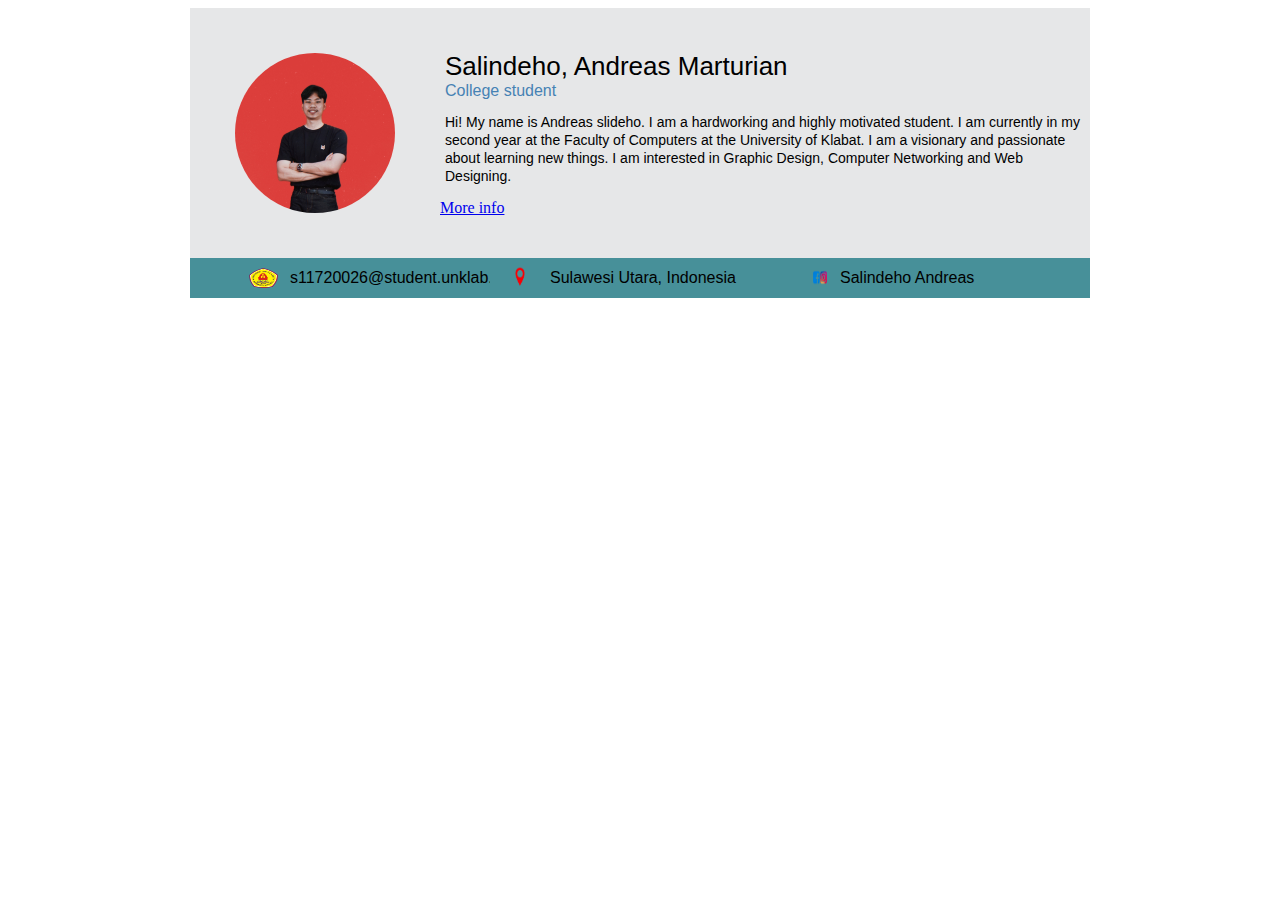
<file: index.html>
<!DOCTYPE html>
<html>
<head>
	<meta charset="utf-8">
	<link rel="stylesheet" type="text/css" href="profile.css">
	<title>CV Salindeho Andreas</title>
</head>
<body>
	<div class="container">
		<div class="top">
			<div class="side">
				<img src="ndre.jpg">
			</div>
			<div class="deskripsi">
				<h1>Salindeho, Andreas Marturian</h1>
				<h3>College student</h3>
				<p>Hi! My name is Andreas slideho. I am a hardworking and highly motivated student. I am currently in my second year at the Faculty of Computers at the University of Klabat. I am a visionary and passionate about learning new things. I am interested in Graphic Design, Computer Networking and Web Designing.</p>
                <a href="moreinfo.html">More info</a>
            </div>

		</div>
		<div class="middle">
			<div class="kolom1">
				<div class="sub1kolom1">
					<img src="email.png">	
				</div>
				<div class="sub2kolom1">
					s11720026@student.unklab.ac.id
				</div>
			</div>
			<div class="kolom2">
				<div class="sub1kolom2">
					<img src="manado.png">
				</div>
				<div class="sub2kolom2">
				    Sulawesi Utara, Indonesia
				</div>
				
			</div>
			<div class="kolom3">
				<div class="sub1kolom3">
					<img src="2121.png">
				</div>
				<div class="sub2kolom3">
					Salindeho Andreas
				</div>
			</div>
		</div>
	</div>
</body>
</html>
</file>
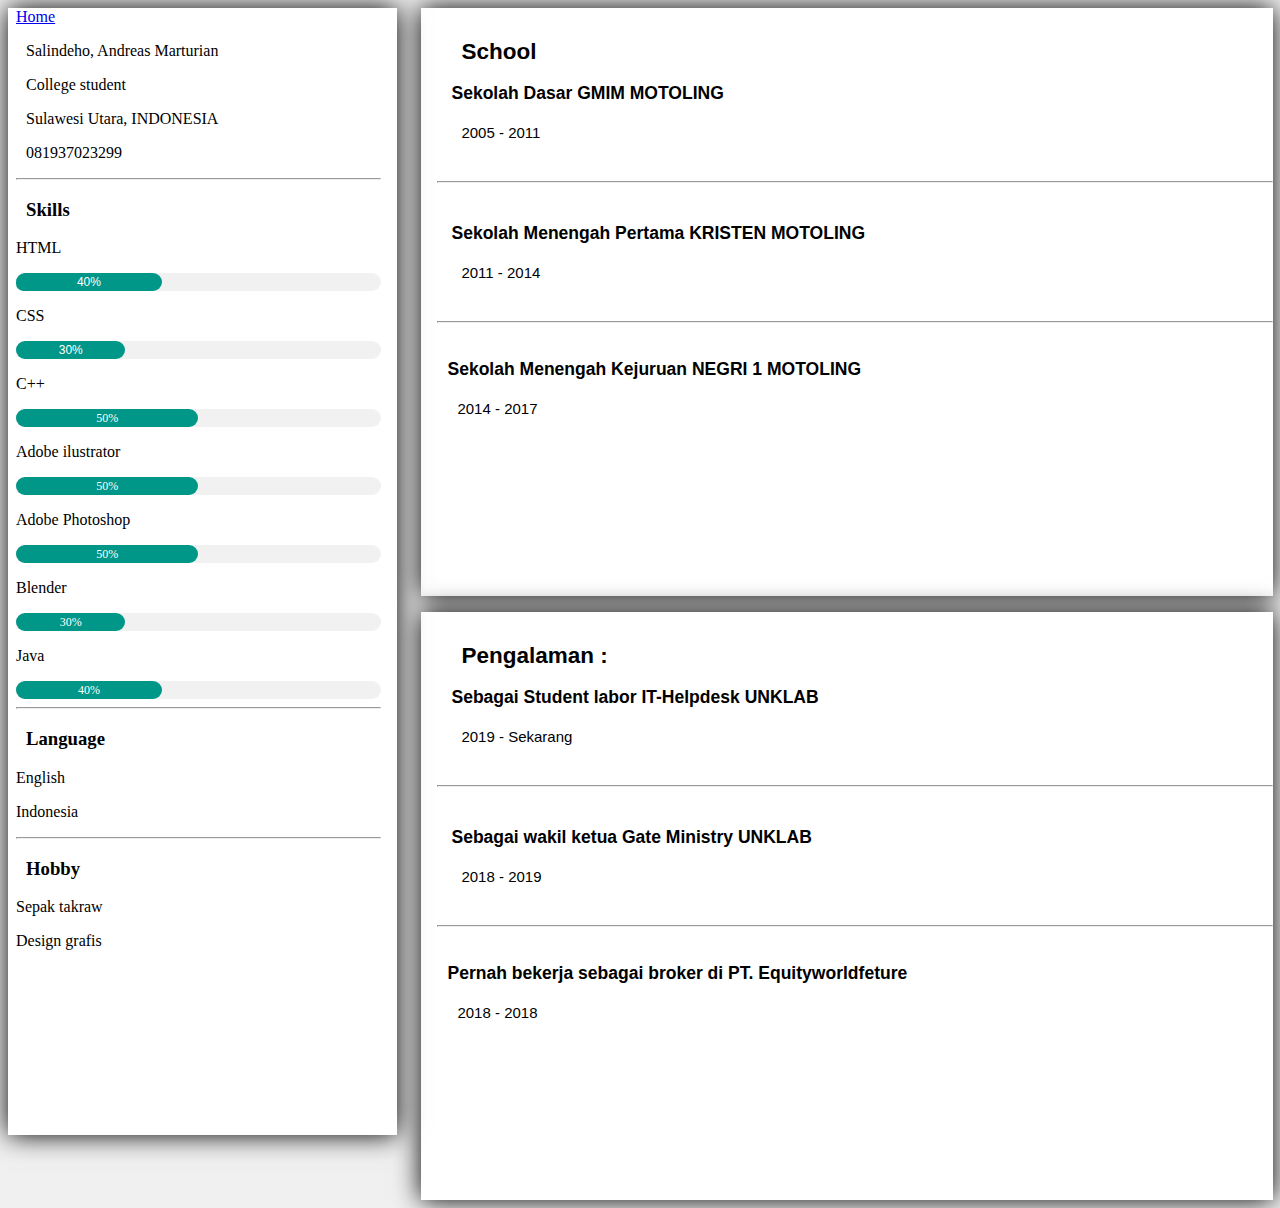
<file: moreinfo.html>
<!DOCTYPE html>
<html>
<link rel="stylesheet" href="moreinfo.css"> <head>
<body>
    <!-- Container -->
        <div class="container">
            <div id="colspan">
                <a href="index.html">Home</a>
                <p><i class="fa fa-briefcase fa-fw large"></i>Salindeho, Andreas Marturian</p>
                <p><i class="fa fa-briefcase fa-fw large"></i>College student</p>
                <p><i class="fa fa-home fa-fw large"></i>Sulawesi Utara, INDONESIA</p>
                <p><i class="fa fa-phone fa-fw large"></i>081937023299</p>
                <hr>
                <h3><i class="fa fa-linux fa-fw large"></i>Skills</h3>
                <p>HTML</p>
                <div class="load">
                    <div class="progress" style="width:40%">40%</div>
                </div>
                <p>CSS</p>
                <div class="load2">
                    <div class="progress2" style="width:30%">30%</div>
                </div>
                <p>C++</p>
                <div class="load3">
                <div class="progress3" style="width:50%">50%</div>
            </div>
                <p>Adobe ilustrator</p>
                <div class="load4">
                    <div class="progress4" style="width:50%">50%</div>
                </div>
                <p>Adobe Photoshop</p>
                    <div class="load4">
                    <div class="progress4" style="width:50%">50%</div>
                </div>
                <p>Blender</p>
                    <div class="load4">
                    <div class="progress4" style="width:30%">30%</div>
                </div>
                <p>Java</p>
                <div class="load4">
                <div class="progress4" style="width:40%">40%</div>
            </div>
                <hr>
                <h3><i class="fa fa-language fa-fw large"></i>Language</h3>
                <p>English</p>
                <p>Indonesia</p>
                <hr>
                <h3><i class="fa fa-language fa-fw large"></i>Hobby</h3>
                <p>Sepak takraw</p>
                <p>Design grafis</p>
                
            
            </div>
          <div class="container-padding">
        <div class="padding">
                <div class="content1">
            <h2><i class="fa fa-briefcase fa-fw large"></i>School</h2>
            <h3>Sekolah Dasar GMIM MOTOLING</h3>
            <p><i class="fa fa-calendar fa-fw large"></i>2005 - 2011</p>
            

            </div>
            <hr>
                <div class="content2">
            <h3>Sekolah Menengah Pertama KRISTEN MOTOLING</h3>
            <p><i class="fa fa-calendar fa-fw large"></i>2011 - 2014</p>
            
            </div>
            <hr>
                <div class="content3"> 
            <h3>Sekolah Menengah Kejuruan NEGRI 1 MOTOLING</h3>
            <p><i class="fa fa-calendar fa-fw large"></i>2014 - 2017</p>
            </div>
            </div>
            </div>
            
          <div class="padding-bottom">
                <div class="bottom">
                 <div class="content1">
            <h2><i class="fa fa-briefcase fa-fw large"></i>Pengalaman :</h2>
            <h3>Sebagai Student labor IT-Helpdesk UNKLAB</h3>
            <p><i class="fa fa-calendar fa-fw large"></i>2019 - Sekarang</p>
            </div>
            <hr>
                <div class="content2">
            <h3>Sebagai wakil ketua Gate Ministry UNKLAB</h3>
            <p><i class="fa fa-calendar fa-fw large"></i>2018 - 2019</p>
 
           
            </div>
            <hr>
                <div class="content3"> 
            <h3>Pernah bekerja sebagai broker di PT. Equityworldfeture</h3>
            <p><i class="fa fa-calendar fa-fw large"></i>2018 - 2018</p>
            
                        </div>
                        
                        
            </div>
        </div>
        
    </body>
</html>
</file>
<file: profile.css>
.container{
	margin-left: auto;
	margin-right: auto;
	width: 900px;
}
.top{
	background-color:#E6E7E8;
	min-height: 250px;
	max-height: 250px;
	overflow: hidden;
	}
	.side{
		background-color: #E6E7E8;
		width: 250px;
		float: left;
		min-height: 250px;
		max-height: 250px;
	}
	.side img{
		width:  160px;
		height: 160px;
		border-radius: 50%;
		padding: 45px 45px 45px 45px;
	}
	.deskripsi{
		background-color: #E6E7E8;
		width: 650px;
		float: right;
		min-height: 250px;
		max-height: 250px;
	}
	.deskripsi h1{
		padding-top: 35px;
		padding-left: 5px;
		font-family: ubuntu,sans-serif;
		font-size: 26px;
		font-style:normal; 
		font-variant: normal;
		font-weight: 400; 
		line-height: 12px;
	}
	.deskripsi h3{
		padding-left: 5px;
		font-family: ubuntu,sans-serif;
		font-size: 16px;
		color: steelblue;
		font-style: normal;
		line-height: 2px;
		font-weight: 500;
	}
	.deskripsi p{
		padding-top: 5px;
		padding-left: 5px;
		font-family: ubuntu,sans-serif;
		font-size: 14px;
		line-height: 18px;
	}

.middle{
	background-color:#479099;
	min-height: 40px;
	max-height: 40px;
	overflow: hidden;;
}
.kolom1{
	background-color: #479099;
	width: 300px;
	float: left;
	min-height: 40px;
	max-height: 40px;
	overflow: hidden;
	}
	.sub1kolom1{
		background-color: #479099;
		width: 100px;
		min-height: 40px;
		max-height: 40px;
		float: left;
		}
		.sub1kolom1 img{
			width: 29px;
			height: 20px;
			padding-top: 10px;
			padding-bottom: 10px;
			padding-left:59px;
		}
	.sub2kolom1{
		background-color: #479099;
		min-height: 40px;
		width: 200px;
		float: right;
		font-family: ubuntu,sans-serif;
		line-height: 40px;
	}

.kolom2{
	background-color: #479099;
	width: 300px;
	float: left;
	min-height: 40px;
	max-height: 40px;
	}
	.sub1kolom2{
		background-color: #479099;
		width: 60px;
		min-height: 40px;
		max-height: 40px;
		float: left;
		}
		.sub1kolom2 img{
			width: 16px;
			height: 21px;
			padding-top: 8px;
			padding-bottom: 8px;
			padding-left:22px;
			}
	.sub2kolom2{
		background-color: #479099;
		min-height: 40px;
		width: 240px;
		float: right;
		font-family: ubuntu,sans-serif;
		line-height: 40px;
	}
.kolom3{
	background-color: #479099;
	width: 300px;
	float: right;
	min-height: 40px;
	max-height: 40px;
	}
	.sub1kolom3{
		background-color: #479099;
		width: 50px;
		min-height: 40px;
		max-height: 40px;
		float: left;
		}
		.sub1kolom3 img{
			width: 16px;
			height: 16px;
			padding-top: 12px;
			padding-bottom: 12px;
			padding-left:22px;
			}
	.sub2kolom3{
		background-color: #479099;
		min-height: 40px;
		width: 250px;
		float: right;
		font-family: ubuntu,sans-serif;
			line-height: 40px;
	}
</file>
<file: moreinfo.css>
body {
    background-image:url(https://manjaro.org/img/bg.svg);
    background-size: auto;
    background-color: #f0f0f0;
    background-size: contain;
    background-repeat: no-repeat;
    background-position: -232px 232px;
    background-attachment: fixed;
    width: 95%;
  }
  #colspan{
  background-color: white;
  background-position: center center;
  box-shadow: 0 0 25px;
  width: 30%;
  height: 1127.15px;
  text-align: justify;
  float: left;
  padding: 0 8px;
  padding-right: 16px;
  
  }
  .container-padding {
  box-shadow: 0 0 25px;
  width: 70%;
  height: 588.2px;
  background-color: rgb(255, 255, 255);
  box-sizing: border-box;
  color: rgb(0, 0, 0);
  font-family: "Roboto", sans-serif;
  font-size: 15px;
  line-height: 22.5px;
  margin-left: 34%;
  padding-bottom: 0.15px;
  padding-left: 16px;
  padding-top: 0.15px;
  }
  
  .padding { 
    text-align: left;
  }
  .padding-bottom {
  box-shadow: 0 0 25px;
  width: 70%;
  position: bottom;
  height: 588.2px;
  background-color: rgb(255, 255, 255);
  box-sizing: border-box;
  color: rgb(0, 0, 0);
  font-family: "Roboto", sans-serif;
  font-size: 15px;
  line-height: 22.5px;
  margin-left: 34%;
  padding-bottom: 0.15px;
  padding-left: 16px;
  padding-top: 0.15px;
  margin-top: 16px;
  }
  
  
  
  .load {
  background-color: rgb(241, 241, 241);
  border-bottom-left-radius: 16px;
  border-bottom-right-radius: 16px;
  border-top-left-radius: 16px;
  border-top-right-radius: 16px;
  box-sizing: border-box;
  color: rgb(0, 0, 0);
  font-family: "Roboto", sans-serif;
  font-size: 12px;
  line-height: 18px;
  }
  .progress {
  background-color:  #009688 !important;
  border-bottom-left-radius: 13px;
  border-bottom-right-radius: 16px;
  border-top-left-radius: 16px;
  border-top-right-radius: 16px;
  box-sizing: border-box;
  color: rgb(0, 0, 0);
  font-family: "Roboto", sans-serif;
  font-size: 12px;
  line-height: 18px;
  color:  #ffff !important;
  text-align: center;
  }
  .load2 {
    background-color: rgb(241, 241, 241);
    border-bottom-left-radius: 16px;
    border-bottom-right-radius: 16px;
    border-top-left-radius: 16px;
    border-top-right-radius: 16px;
    box-sizing: border-box;
    color: rgb(0, 0, 0);
    font-family: "Roboto", sans-serif;
    font-size: 12px;
    line-height: 18px;
  }
  
  
  .progress2 {
  background-color:  #009688 !important;
  border-bottom-left-radius: 16px;
  border-bottom-right-radius: 16px;
  border-top-left-radius: 16px;
  border-top-right-radius: 16px;
  box-sizing: border-box;
  color: rgb(0, 0, 0);
  font-family: "Roboto", sans-serif;
  font-size: 12px;
  line-height: 18px;
  color:  #ffff !important;
  text-align: center;
  }
  .load3 {
    background-color: rgb(241, 241, 241);
    border-bottom-left-radius: 16px;
    border-bottom-right-radius: 16px;
    border-top-left-radius: 16px;
    border-top-right-radius: 16px;
    box-sizing: border-box;
    color: rgb(0, 0, 0);
    line-height: 18px;
  }
  .progress3 {
    background-color: #009688 !important;
    border-bottom-left-radius: 16px;
    border-bottom-right-radius: 16px;
    border-top-left-radius: 16px;
    border-top-right-radius: 16px;
    color: #fff !important;
    text-align: center;
    line-height: 18px;
    font-size: 12px;
    
  }
  .load4 {
    background-color: rgb(241, 241, 241);
    border-bottom-left-radius: 16px;
    border-bottom-right-radius: 16px;
    border-top-left-radius: 16px;
    border-top-right-radius: 16px;
    box-sizing: border-box;
    color: rgb(0, 0, 0);
    line-height: 18px;
  }
  .progress4 {
    background-color: #009688 !important;
    border-bottom-left-radius: 16px;
    border-bottom-right-radius: 16px;
    border-top-left-radius: 16px;
    border-top-right-radius: 16px;
    color: #fff !important;
    text-align: center;
    line-height: 18px;
    font-size: 12px;
  }
  .content1 { 
    padding: 14px;
  }
  .content2 {
    padding: 14px;
  }
  .content3 {
    padding: 10px;
  }
  .content4 {
    padding: 16px;
  }
  .content5 {
    padding: 16px;
  }
  .content6 {
    padding: 16px;
  }
  img  {
    size: cover;
    width: 100%;
    height: 225.18px;
    line-height: 1.5px;
  }
  
    
  h4{
    color: white;
    padding: 15px;
    text-align: left;
    margin-top: -50px;
  }
  i {
    padding: 5px;
    color: #009688 !important;
  }
  hr {
    border: -1px solid gray;
  }
</file>
